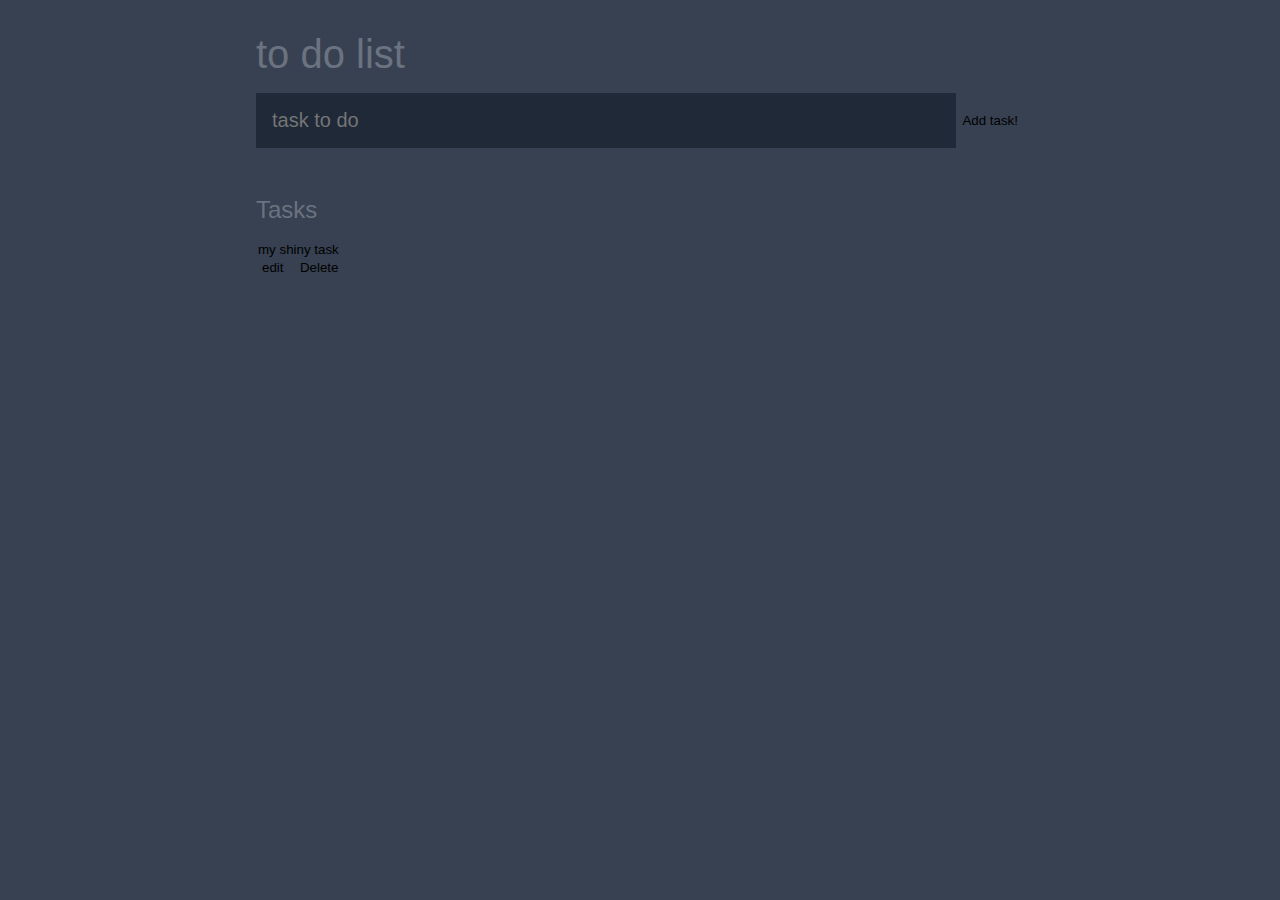
<file: index.html>
<!DOCTYPE html>
<html lang="en">
    <head>
       <meta charset="UTF-8">
       <meta http-equiv="X-UA-Compatible" content="IE=edge">
       <meta name="viewport" content="width=device-width,initial-scale=1.0">
<title>Todo list</title>
<link rel="stylesheet" href="main.css"/>
</head>
<body>
    <header>
        <h1>to do list</h1>
        <form id="new-task-form">
            <input 
            type="text"
            id="new-task-input"
            placeholder="task to do"/>
            <button class="add-btn" onclick="createTask()">Add task!</button>
            </form>
            </header>
                    <main>
                        <section class="task-list">
                            <h2>Tasks</h2>
                            <div id="task">
                                <div class=""task>
                                    <div class="content">
                                        <input
                                        type="text"
                                        class="text"
                                        value="my shiny task"
                                    readonly
                                    />
                                    </div>
                                    
                                    <div class="actions">
                                        <button class="edit">edit</button>
                                        <button class="delete">Delete</button>

                                    </div>
                                    </div>
                                    </div>
                                                                    
                                
                            
                        </section>
                    </main>
                    <script src="main.js"></script>
</body>
</html>
</file>
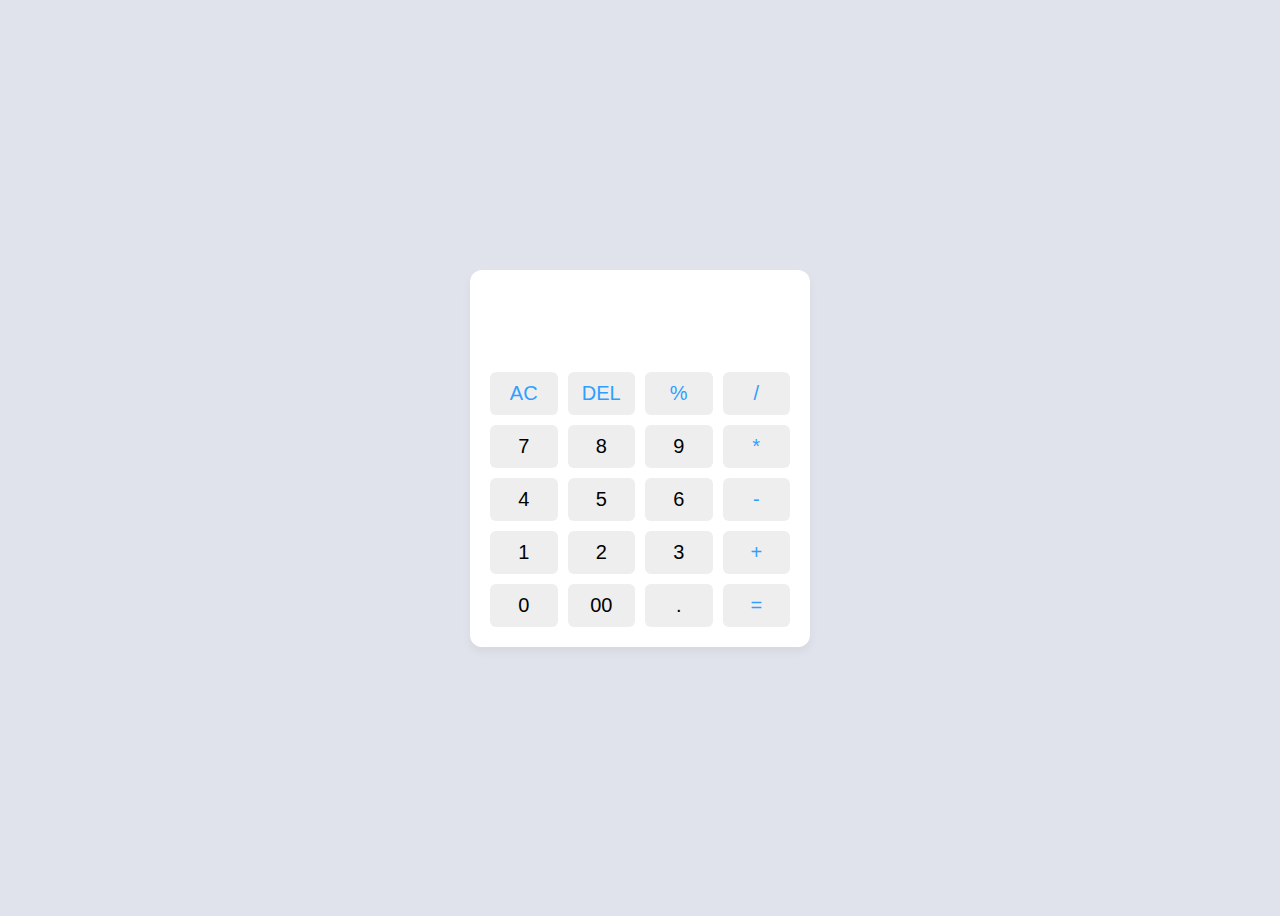
<file: calc.html>
<!DOCTYPE html>
<html lang="en">
  <head>
    <meta charset="UTF-8" />
    <meta http-equiv="X-UA-Compatible" content="IE=edge" />
    <meta name="viewport" content="width=device-width, initial-scale=1.0" />
    <title>Calculator in HTML CSS & JavaScript</title>
    <link rel="stylesheet" href="calcc.css" />
  </head>
  <body>
    <div class="container">
      <input type="text" class="display" />

      <div class="buttons">
        <button class="operator" data-value="AC">AC</button>
        <button class="operator" data-value="DEL">DEL</button>
        <button class="operator" data-value="%">%</button>
        <button class="operator" data-value="/">/</button>

        <button data-value="7">7</button>
        <button data-value="8">8</button>
        <button data-value="9">9</button>
        <button class="operator" data-value="*">*</button>

        <button data-value="4">4</button>
        <button data-value="5">5</button>
        <button data-value="6">6</button>
        <button class="operator" data-value="-">-</button>

        <button data-value="1">1</button>
        <button data-value="2">2</button>
        <button data-value="3">3</button>
        <button class="operator" data-value="+">+</button>

        <button data-value="0">0</button>
        <button data-value="00">00</button>
        <button data-value=".">.</button>
        <button class="operator" data-value="=">=</button>
      </div>
    </div>

    <script src="calccc.js"></script>
  </body>
</html>
</file>
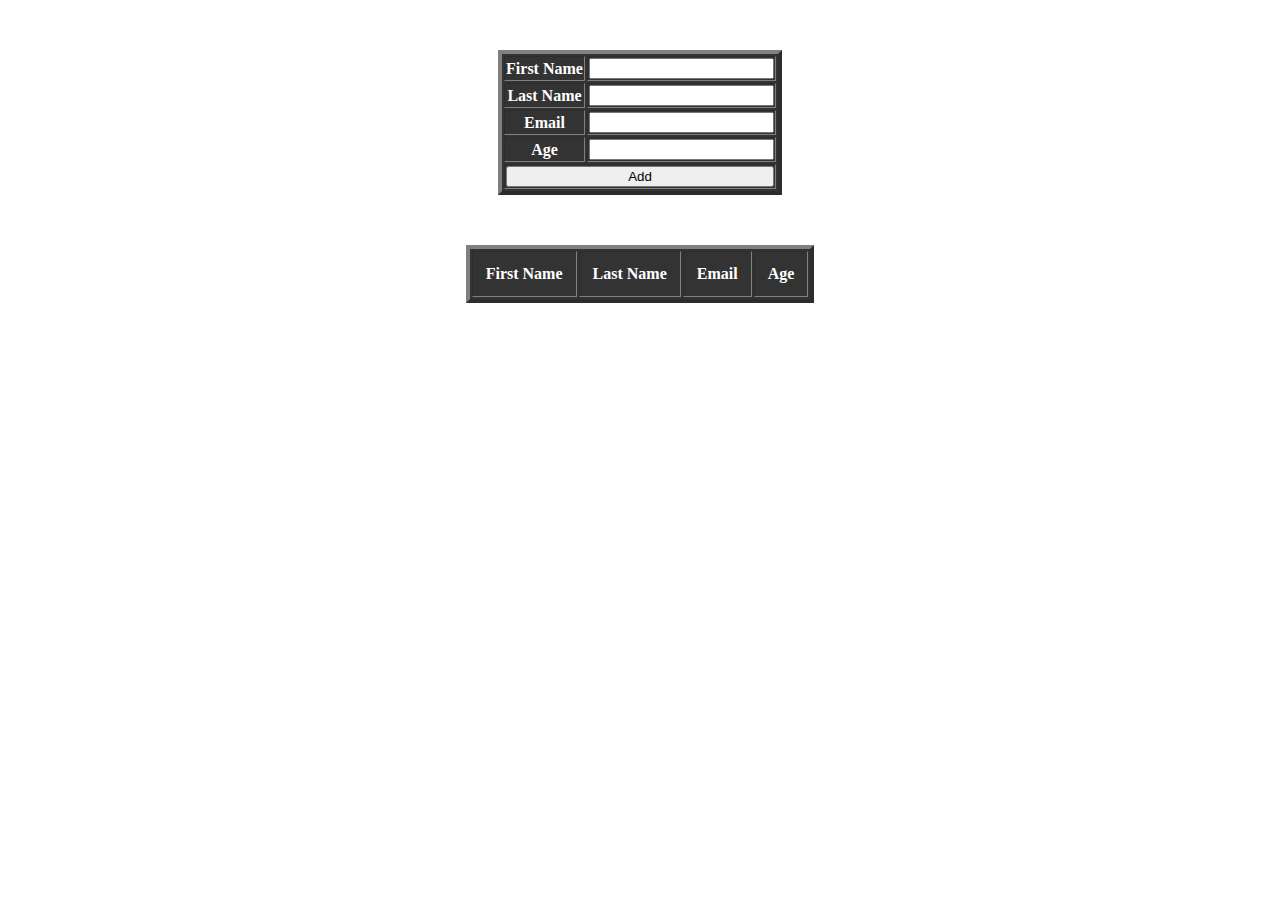
<file: reg.html>
<!DOCTYPE html>
<html>
<head>
	<title>Table</title>
	<link rel="stylesheet" href="regg.css">
</head>
<body>

	<center>
		<table border="4">
			<thead>
				<tr>
					<th>First Name</th>
					<td><input type="text" name="fname" id="fname"></td>
				</tr>
			</thead>
			<tbody>
				<tr>
					<th>Last Name</th>
					<td><input type="text" name="lname" id="lname"></td>
				</tr>
				<tr>
					<th>Email</th>
					<td><input type="text" name="email" id="email"></td>
				</tr>
				<tr>
					<th>Age</th>
					<td><input type="text" name="age" id="age"></td>
				</tr>
				<tr id="btna">
					<td colspan="2"><input type="button" name="button" id="btn" value="Add" onclick="AddRow()"></td>
				</tr>
			</tbody>
		</table>

		<table border="4" id="show">
			<thead>
				<tr>
					<th>First Name</th>
					<th>Last Name</th>
					<th>Email</th>
					<th>Age</th>
				</tr>
			</thead>
		</table>
	</center>
	
	<script>
		
		var list1 = [];
		var list2 = [];
		var list3 = [];
		var list4 = [];

		var n = 1;
		var x = 0;

		function AddRow(){

			var AddRown = document.getElementById('show');
			var NewRow = AddRown.insertRow(n);

			list1[x] = document.getElementById("fname").value;
			list2[x] = document.getElementById("lname").value;
			list3[x] = document.getElementById("email").value;
			list4[x] = document.getElementById("age").value;

			var cel1 = NewRow.insertCell(0);
			var cel2 = NewRow.insertCell(1);
			var cel3 = NewRow.insertCell(2);
			var cel4 = NewRow.insertCell(3);

			cel1.innerHTML = list1[x];
			cel2.innerHTML = list2[x];
			cel3.innerHTML = list3[x];
			cel4.innerHTML = list4[x];

			n++;
			x++;
		}

	</script>
</body>
</html>
</file>
<file: main.css>
:root {
    --dark: #374151;
    --darker: #1f2937;
    --darkest: #111827;
    --gray: #6B7280;
    --light: #EEE;
    --pink: #EC4899;
    --purple: #8B5Cf6;
}
*{
 box-sizing: border-box;
    margin: 0;
    font-family: 'fira sans', sans-serif;}

body{
    display: flex;
    flex-direction: column;
    min-height: 100vh;
    background: var(--dark) ;
    color: #fff;
}
header {
    padding: 2rem 1rem;
    max-width: 800px;
    width: 100%;
    margin: 0 auto;
}
header h1 {
    font-size: 2.5rem;
    font-weight: 300;
    color: var(--gray);
    margin-bottom:1rem;
}
#new-task-form{
    display: flex;
}
input, button{
    appearance: none;
    border: none;
    outline: none;
    background: none;
}
#new-task-input{
    flex:1 1 0%;
    background-color: var(--darker);
    padding: 1rem;
    border-radius: 1 rem;
    color: var(--light);
    font-size: 1.25rem;
}
#new-task-submit{
    color:var(--pink);
    font-size:1.25rem;
    font-weight: 700;
    background-image:linear-gradient(to right,var(--pink),var(--purple));
    -webkit-background-clip: text;
    -webkit-text-fill-color: trasparent;
    cursor:pointer;
    trasition: 0.4s;
}
#new-task-submit:hover{
    opacity: 0.8;
}
#new-task-submit:active{
    opacity:0.6;

}
main{
    flex: 1 1 0%;
    padding: 2rem 1 rem;
    max-width: 800px;
    width:100%;
    margin:0 auto;

}
.task-list{
    padding: 1rem;
}
.task-list h2{
    font-size: 1.5rem;
    font-weight: 300;
    color: var(--gray);
    margin-bottom: 1rem;
}
#task.task{
    display: flex;
    justify-content: space-between;
    background-color:var(--darkest);
    padding: 1rem;
    border-radius:1rem;
    margin-bottom:1rem;
}
#task . task .consent{
    flex: 1 1 0%
}
#tasks .task .consent .text{
    color: var(--light);
    font-size: 1.125rem;
    width: 100;
    display: block;
    trasition:0.4s;
}
#tasks.task.content.text:not(:read-only){
    color: var(--pink);
}
#tasks.task.actions{
    display:flex;
    margin: 0 -0.5rem;
}
.task .actions button{
    cursor: pointer;
    margin: 0 0.5rem;
    font-size: 1.125rem;
    font-weight:700;
    text-tranform:  uppercase;
    trasition:0.4s;
}
.task.actions button:hover{
    opacity:0.8;
}
.task.actions button:active{
    opacity:0.6;
}
.task.actions.edit{
    background-image: linera-gradient(to right,var(--pink),var(--purple));
    -webkit-background-clip: text;
    -webkit-text-fill-color: trasparent;
}
.task.actions.delete{
    color:crimson;
    
}
</file>
<file: calcc.css>
s* {
  margin: 0;
  padding: 0;
  box-sizing: border-box;
  font-family: "Poppins", sans-serif;
}
body {
  height: 100vh;
  display: flex;
  align-items: center;
  justify-content: center;
  background: #e0e3eb;
}
.container {
  position: relative;
  max-width: 300px;
  width: 100%;
  border-radius: 12px;
  padding: 10px 20px 20px;
  background: #fff;
  box-shadow: 0 5px 10px rgba(0, 0, 0, 0.05);
}
.display {
  height: 80px;
  width: 100%;
  outline: none;
  border: none;
  text-align: right;
  margin-bottom: 10px;
  font-size: 25px;
  color: #000e1a;
  pointer-events: none;
}
.buttons {
  display: grid;
  grid-gap: 10px;
  grid-template-columns: repeat(4, 1fr);
}
.buttons button {
  padding: 10px;
  border-radius: 6px;
  border: none;
  font-size: 20px;
  cursor: pointer;
  background-color: #eee;
}
.buttons button:active {
  transform: scale(0.99);
}
.operator {
  color: #2f9fff;
}
</file>
<file: regg.css>
table{
	margin-top: 50px;
	text-align: center;
	background: #333;
	color: #fff;
}

#show th, #show td{
	padding: 13px;
}

#btna td input{
	width: 100%;
}
</file>
